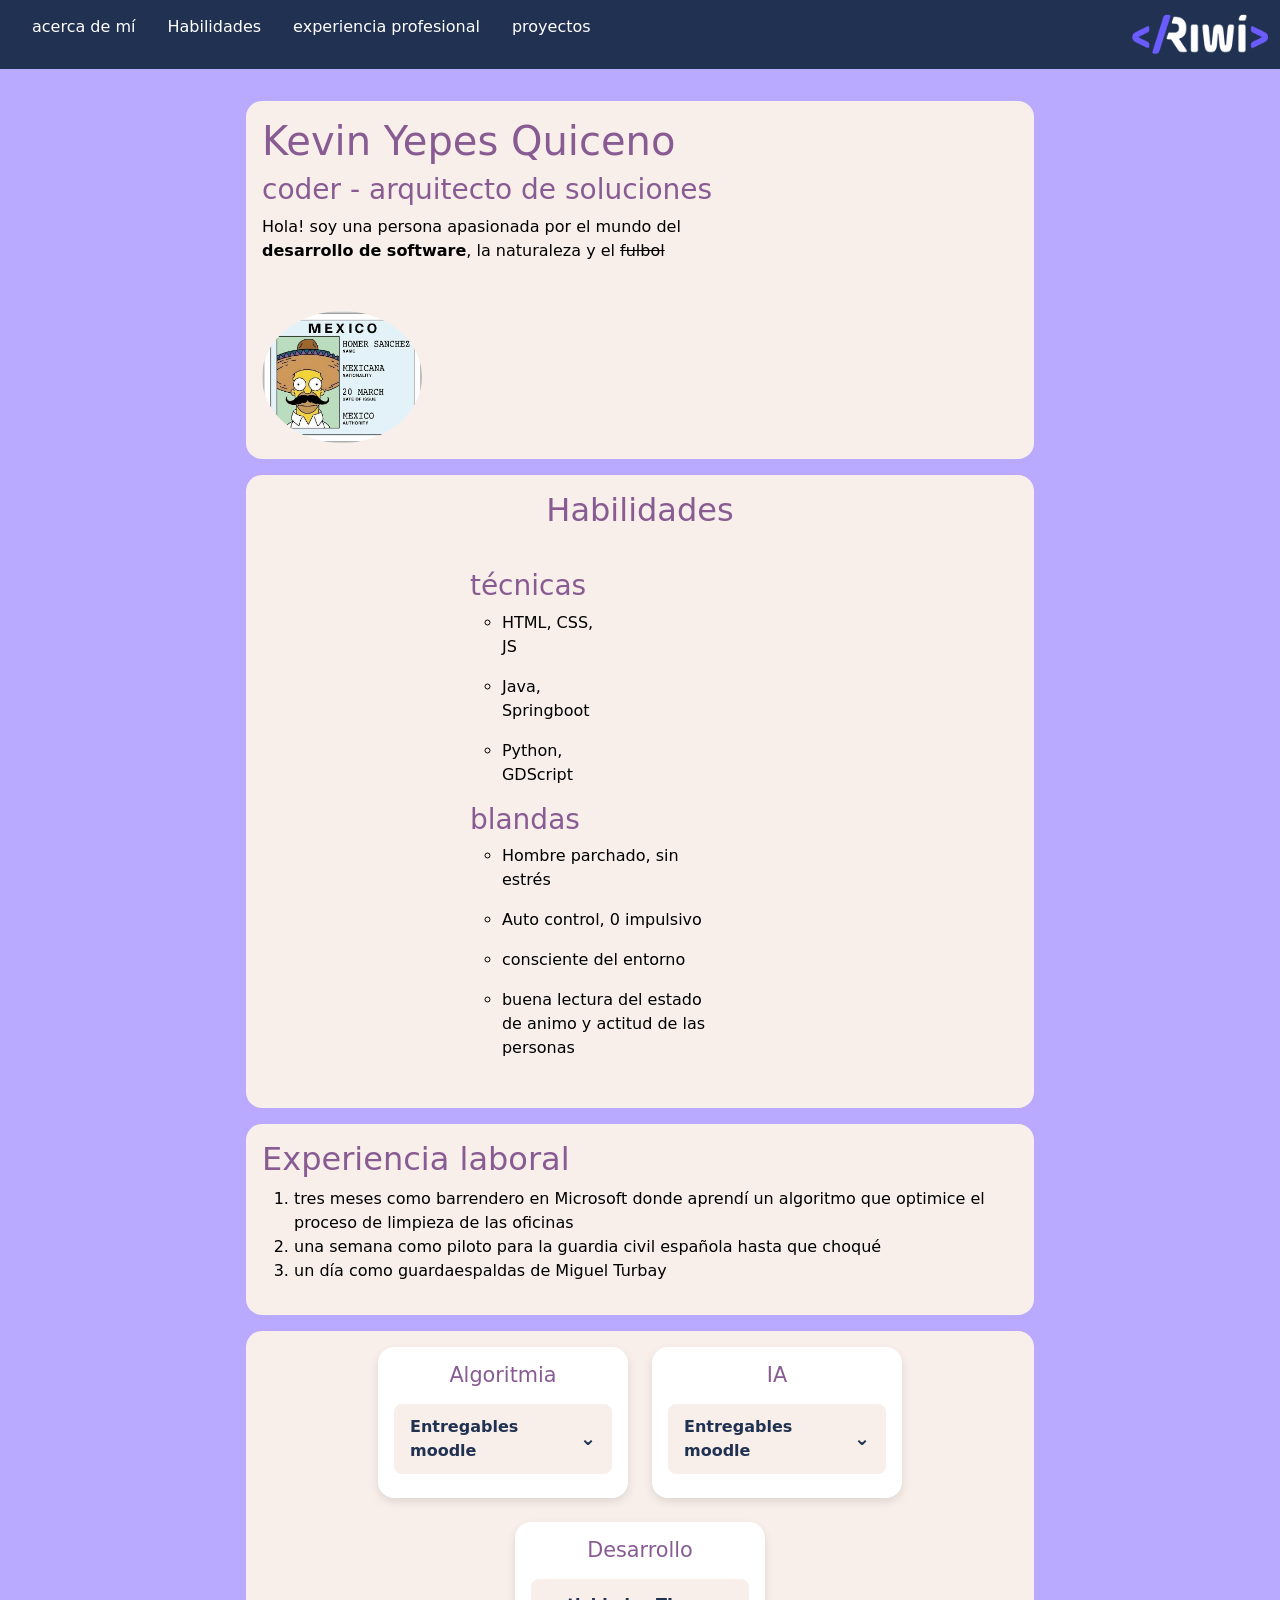
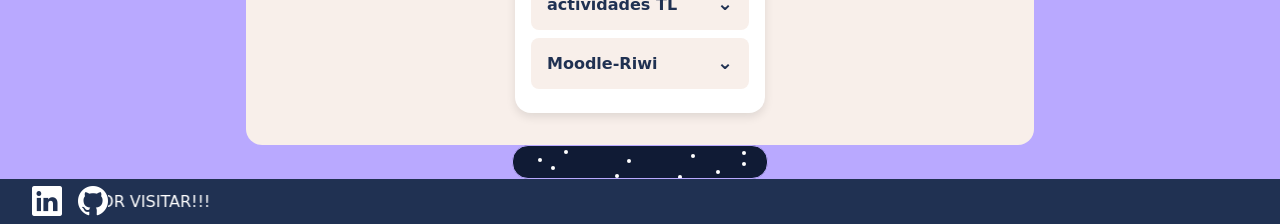
<file: index.html>
<!DOCTYPE html>
<html lang="en">

<head>
    <meta charset="UTF-8">
    <meta name="viewport" content="width=device-width, initial-scale=1.0">
    <title>Portfolio
    </title>
    <link rel="stylesheet" href="https://cdn.jsdelivr.net/npm/bootstrap-icons@1.5.0/font/bootstrap-icons.css">
    <link rel="stylesheet" href="style.css">
    <link href="https://cdn.jsdelivr.net/npm/bootstrap@5.3.8/dist/css/bootstrap.min.css" rel="stylesheet"
        integrity="sha384-sRIl4kxILFvY47J16cr9ZwB07vP4J8+LH7qKQnuqkuIAvNWLzeN8tE5YBujZqJLB" crossorigin="anonymous">
</head>

<body>

    <header>
        <nav>
            <ul>
                <li><a href="#about">acerca de mí</a></li>
                <li><a href="#habilidades">Habilidades</a></li>
                <li><a href="#experiencia">experiencia profesional</a></li>
                <li class="dropdown"><a href="#proyectos">proyectos</a>
                    <ul class="dropdown-menu">
                        <li><a href="#algoritmia">algoritmia</a></li>
                        <li><a href="#IA">inteligencia artificial</a></li>
                        <li><a href="#desarrollo">desarrollo</a></li>
                    </ul>
                </li>
            </ul>
            <img src="./images/logo-riwi.png" alt="logo de la compañía Riwi">
        </nav>
    </header>

    <main>
        <div class="centro">
            <section class="presentacion-container">
                <div class="presentacion" id="about">
                    <h1>Kevin Yepes Quiceno</h1>
                    <h3>coder - arquitecto de soluciones</h3>
                    <p>Hola! soy una persona apasionada por el mundo del <strong>desarrollo de software</strong>, la
                        naturaleza y el <strike>fulbol</strike></p>
                </div>
                <img src="./images/foto-perfil.jpg" alt="ilustración de Kevin">
            </section>




            <section class="info-container">
                <h2>Habilidades</h2>
                <section class="habilidades-container" id="habilidades">

                    <div class="habilidad">
                        <article class="habilidad">
                            <h3>técnicas</h3>
                            <ul>
                                <li>
                                    <p>HTML, CSS, JS</p>
                                </li>
                                <li>
                                    <p>Java, Springboot</p>
                                </li>
                                <li>
                                    <p>Python, GDScript</p>
                                </li>
                            </ul>
                        </article>
                    </div>

                    <div class="habilidad">
                        <h3>blandas</h3>
                        <article class="habilidad">

                            <ul>
                                <li>
                                    <p>Hombre parchado, sin estrés</p>
                                </li>
                                <li>
                                    <p>Auto control, 0 impulsivo</p>
                                </li>
                                <li>
                                    <p>consciente del entorno </p>
                                </li>
                                <li>
                                    <p>buena lectura del estado de animo y actitud de las personas</p>
                                </li>
                            </ul>
                        </article>
                    </div>
                </section>
            </section>

            <section class="experiencia" id="experiencia">
                <h2>Experiencia laboral</h2>
                <ol>
                    <li>tres meses como barrendero en Microsoft donde aprendí un algoritmo que optimice el proceso
                        de
                        limpieza de las oficinas</li>
                    <li>una semana como piloto para la guardia civil española hasta que choqué</li>
                    <li>un día como guardaespaldas de Miguel Turbay</li>
                </ol>
            </section>

            <section class="proyectos-container" id="proyectos">
                <ul>
                    <li id="algoritmia">
                        <h4>Algoritmia</h4>
                        <details name="actividades">
                            <summary>Entregables moodle</summary>
                            <details name="semanas">
                                <summary>semana 1, 2 y 3</summary>
                                <div class="card">
                                    <img src="./images/projects/entrega-IA.png" class="card-img-top image-fluid"
                                        alt="ilustracion de repositorio de IA">
                                    <div class="card-body">
                                        <h5 class="card-title">actividades de Algoritmia semana 1, 2 y 3</h5>
                                        <p class="card-text">repositorio con las actividades de la semana 1,2 y 3
                                        </p>
                                        <button class="ver-proyecto"><a
                                                href="https://github.com/kevinyepito/algoritmia-riwi"
                                                target="_blank">Ver en
                                                vivo</a></button>

                                    </div>
                                </div>
                            </details>
                        </details>
                    </li>
                    <li id="IA">
                        <h4>IA</h4>
                        <details name="actividades">
                            <summary>Entregables moodle</summary>
                            <details name="semanas">
                                <summary>semana 1, 2 y 3</summary>
                                <div class="card">
                                    <img src="./images/projects/entrega-IA.png" class="card-img-top image-fluid"
                                        alt="ilustracion de repositorio de IA">
                                    <div class="card-body">
                                        <h5 class="card-title">actividades de IA semana 1, 2 y 3</h5>
                                        <p class="card-text">repositorio con las actividades de la semana 1,2 y 3
                                        </p>
                                        <button class="ver-proyecto"><a
                                                href="https://github.com/kevinyepito/entrega-IA-riwi"
                                                target="_blank">Ver en
                                                vivo</a></button>

                                    </div>
                                </div>
                            </details>
                            <details name="semanas">
                                <summary>Proyecto grupal</summary>
                                <div class="card">
                                    <img src="./images/projects/biblioweb-IA.png" class="card-img-top image-fluid"
                                        alt="ilustracion de repositorio de IA">
                                    <div class="card-body">
                                        <h5 class="card-title">BIBLIOWEB</h5>
                                        <p class="card-text">página hecha con IA, malas prácticas y vibecoding
                                        </p>
                                        <button class="ver-proyecto"><a
                                                href="https://bibliowise-reading-companion.lovable.app/"
                                                target="_blank">Ver en
                                                vivo</a></button>

                                    </div>
                                </div>
                            </details>


                        </details>
                    </li>
                    <li class="dopdown" id="desarrollo">
                        <h4>Desarrollo</h4>
                        <details name="actividades">
                            <summary>actividades TL</summary>

                            <details name="actividades-tl">
                                <summary>Individuales</summary>
                                <details name="semanas">
                                    <summary>Semana 1</summary>
                                    <details name="proyectos-semana-1">
                                        <summary>página de eventos</summary>
                                        <div class="card">
                                            <img src="./images/projects/conferencia.png" class="card-img-top"
                                                alt="ilustración de proyecto de eventos">
                                            <div class="card-body">
                                                <h5 class="card-title">Página de eventos</h5>
                                                <p class="card-text">catalogo de conferencistas hecha con HTML y CSS
                                                    aplicando una estructura organizada para crear los componentes
                                                </p>
                                                <button class="ver-proyecto"><a
                                                        href="https://kevinyepito.github.io/conferencia/"
                                                        target="_blank">Ver en
                                                        vivo</a></button>

                                            </div>
                                        </div>
                                    </details>
                                    <details name="proyectos-semana-1">
                                        <summary>mi perfil</summary>
                                        <div class="card">
                                            <img src="./images/projects/hoja-de-vida.png"
                                                class="card-img-top image-fluid"
                                                alt="ilustracion de proyecto mi perfil">
                                            <div class="card-body">
                                                <h5 class="card-title">mi perfil</h5>
                                                <p class="card-text">Simple HTML desorganizado hecho con el fin de
                                                    aprender, incluye vídeo, imagen, audio, tabla,...
                                                </p>
                                                <button class="ver-proyecto"><a
                                                        href="https://kevinyepito.github.io/hoja-de-vida/"
                                                        target="_blank">Ver en
                                                        vivo</a></button>

                                            </div>
                                        </div>
                                    </details>
                                    <details name="proyectos-semana-1">
                                        <summary>comandos linux en terminal</summary>
                                        <div class="card">
                                            <img src="./images/projects/comandos-linux.png"
                                                class="card-img-top image-fluid"
                                                alt="ilustracion de repositorio del proyecto comandos linux">
                                            <div class="card-body">
                                                <h5 class="card-title">comandos linux</h5>
                                                <p class="card-text">repositorio con el resultado final de aplicar todos
                                                    los
                                                    pasos sugeridos en la terminal
                                                </p>
                                                <button class="ver-proyecto"><a
                                                        href="https://github.com/kevinyepito/comandos-linux"
                                                        target="_blank">Ver
                                                        en
                                                        vivo</a></button>

                                            </div>
                                        </div>

                                    </details>


                                </details>
                                <details name="semanas">
                                    <summary>Semana 2</summary>
                                    <details name="proyectos-semana-2">
                                        <summary>Librería de botones</summary>
                                        <div class="card">
                                            <img src="./images/projects/botones.png" class="card-img-top image-fluid"
                                                alt="ilustracion de proyecto librería de botones">
                                            <div class="card-body">
                                                <h5 class="card-title">librería de botones</h5>
                                                <p class="card-text">100 estilos de botones modificados con CSS para
                                                    cualquier
                                                    ocasión
                                                </p>
                                                <button class="ver-proyecto"><a
                                                        href="https://kevinyepito.github.io/botones/"
                                                        target="_blank">Ver en
                                                        vivo</a></button>

                                            </div>
                                        </div>

                                    </details>
                                    <details name="proyectos-semana-2">
                                        <summary>Recreación Start Bootstrap</summary>
                                        <div class="card">
                                            <img src="./images/projects/start-bootstrap.png"
                                                class="card-img-top image-fluid"
                                                alt="ilustracion de proyecto start bootstrap">
                                            <div class="card-body">
                                                <h5 class="card-title">start-bootstrap</h5>
                                                <p class="card-text">recrear la página de start bootstrap haciendola lo
                                                    más
                                                    parecido posible en el aspecto visual
                                                </p>
                                                <button class="ver-proyecto"><a
                                                        href="https://kevinyepito.github.io/start-bootstrap/"
                                                        target="_blank">Ver en
                                                        vivo</a></button>

                                            </div>
                                        </div>

                                    </details>
                                </details>
                                <details name="semanas">
                                    <summary>Semana 3</summary>
                                    <details name="proyectos-semana-3">
                                        <summary>kfc - menú</summary>
                                        <div class="card">
                                            <img src="./images/projects/kfc-menu.png" class="card-img-top image-fluid"
                                                alt="ilustracion de menú de kfc">
                                            <div class="card-body">
                                                <h5 class="card-title">kfc menú</h5>
                                                <p class="card-text">recrear menú de kfc y la opción de cambiar de tema
                                                    claro y oscuro con JS
                                                </p>
                                                <button class="ver-proyecto"><a
                                                        href="https://kevinyepito.github.io/kfc-menu/"
                                                        target="_blank">Ver
                                                        en
                                                        vivo</a></button>

                                            </div>
                                        </div>


                                    </details>
                                </details>

                            </details>
                            <details name="actividades-tl">
                                <summary>Grupales</summary>
                                <details name="proyecto">
                                    <summary>Biblioweb</summary>
                                    <div class="card">
                                        <img src="./images/projects/biblioweb.png" class="card-img-top image-fluid"
                                            alt="ilustracion de menú de kfc">
                                        <div class="card-body">
                                            <h5 class="card-title">Biblioteca biblioweb</h5>
                                            <p class="card-text">Página para ver catálogo para una biblioteca que solo
                                                permite
                                            </p>
                                            <button class="ver-proyecto"><a
                                                    href="https://c8-orion.github.io/libreria_bootstrap/"
                                                    target="_blank">Ver
                                                    en
                                                    vivo</a></button>

                                        </div>
                                    </div>
                                </details>

                            </details>

                        </details>



                        <details name="actividades">
                            <summary>Moodle-Riwi</summary>
                            <details name="semanas">
                                <summary>semana 1</summary>
                                <details name="proyectos-semana-1">
                                    <summary>Entregable de la semana</summary>
                                    <div class="card">
                                        <img src="./images/projects/rueda-libre.png" class="card-img-top image-fluid"
                                            alt="ilustracion de proyecto semana 1">
                                        <div class="card-body">
                                            <h5 class="card-title">Moodle día 1, 2 y 3</h5>
                                            <p class="card-text">Repositorio en GitHub con una página de perfil
                                                personal
                                                que
                                                usa encabezados, listas, enlaces, imágenes y una tabla.
                                                Estructura HTML semántica del proyecto modular (3 páginas enlazadas
                                                y
                                                formulario de contacto) publicada en GitHub Pages.
                                                Hoja de estilos externa aplicada al sitio, con variables CSS y
                                                espaciados
                                                consistentes en rem.
                                            </p>
                                            <button class="ver-proyecto"><a
                                                    href="https://kevinyepito.github.io/rueda-libre/"
                                                    target="_blank">Ver en
                                                    vivo</a></button>

                                        </div>
                                    </div>
                                </details>
                            </details>
                            <details name="semanas">
                                <summary>Semana 2</summary>
                                <details name="proyectos-semana-2">
                                    <summary>Entregable semana 2, repositorio</summary>

                                    <div class="card">
                                        <img src="./images/projects/semana-2-repositorio.png"
                                            class="card-img-top image-fluid" alt="ilustracion de repositorio github">
                                        <div class="card-body">
                                            <h5 class="card-title">Moodle día 1, 2 y 3</h5>
                                            <p class="card-text">Navbar, sección de tarjetas y layout general del
                                                sitio
                                                adaptados a móvil, tablet y escritorio.
                                                Sección del sitio maquetada con la grilla y utilidades de Bootstrap,
                                                comparada con la versión en CSS propio.
                                                Landing page con navbar, cards, formulario y modal de Bootstrap,
                                                personalizada con la paleta del proyecto.
                                            </p>
                                            <button class="ver-proyecto"><a
                                                    href="https://github.com/kevinyepito/entregable-semana-2"
                                                    target="_blank">Ver en
                                                    vivo</a></button>

                                        </div>
                                    </div>

                                </details>
                    </li>
                </ul>
            </section>
        </div>
        <div class="lado-derecho">
            <aside class="cielo-estrellado">
                <span class="estrella"></span>
                <span class="estrella"></span>
                <span class="estrella"></span>
                <span class="estrella"></span>
                <span class="estrella"></span>
                <span class="estrella"></span>
                <span class="estrella"></span>
                <span class="estrella"></span>
                <span class="estrella"></span>
                <span class="estrella"></span>

            </aside>

        </div>
    </main>
    <footer>
        <div class="social-webs-container">
            <div class="social-web hexagon"> <i class="bi bi-linkedin" style="font-size: 30px; color: white;"></i>
            </div>
            <div class="social-web hexagon"> <i class="bi bi-github" style="font-size: 30px; color: white;"></i>
            </div>
        </div>

        <marquee behavior="" direction="right">GRACIAS POR VISITAR!!!</marquee>
    </footer>

    <script src="https://cdn.jsdelivr.net/npm/bootstrap@5.3.8/dist/js/bootstrap.bundle.min.js"
        integrity="sha384-FKyoEForCGlyvwx9Hj09JcYn3nv7wiPVlz7YYwJrWVcXK/BmnVDxM+D2scQbITxI"
        crossorigin="anonymous"></script>

</html>
</file>
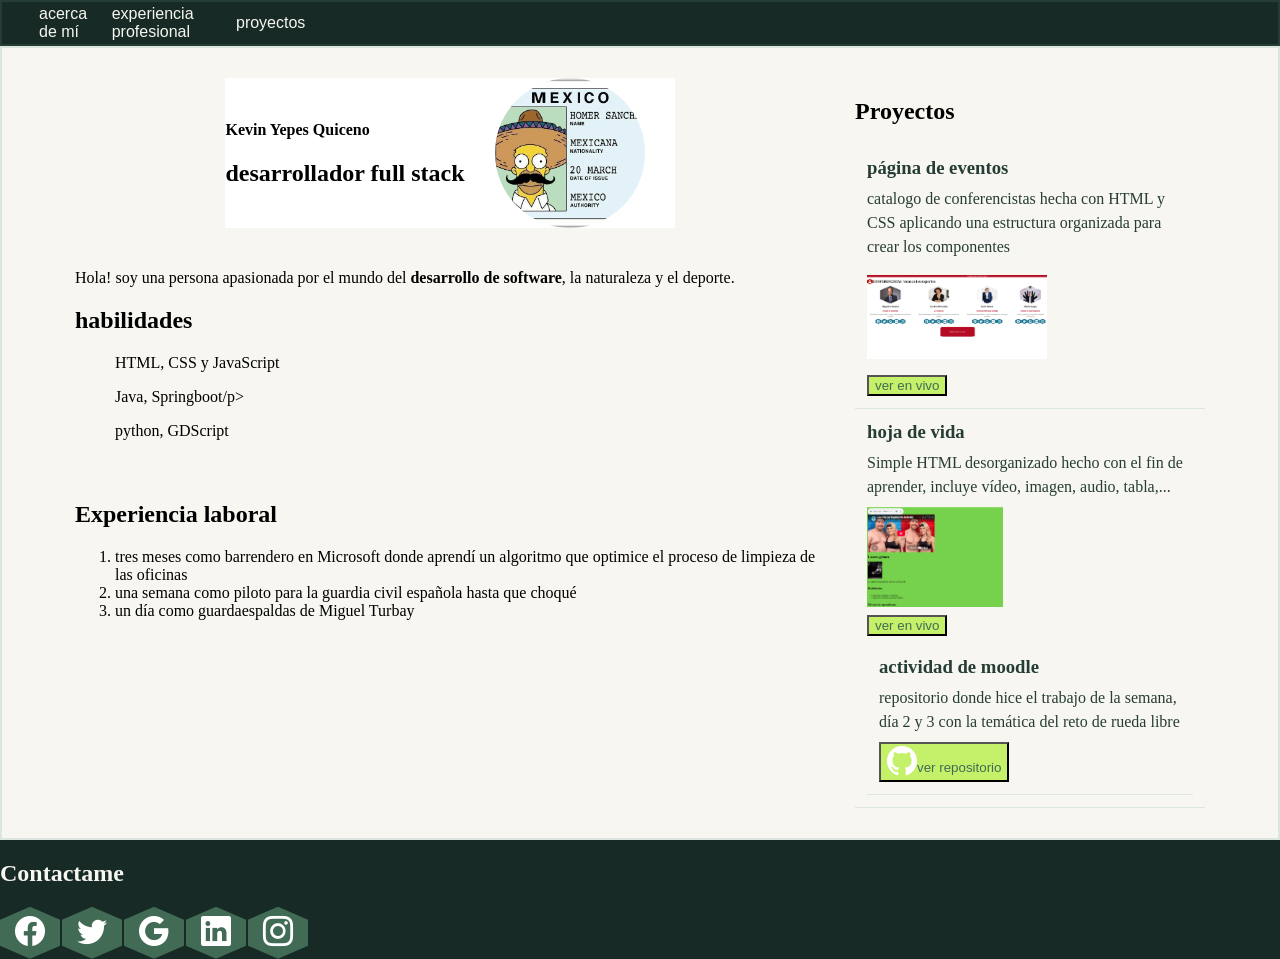
<file: index2.html>
<!DOCTYPE html>
<html lang="en">

<head>
    <meta charset="UTF-8">
    <meta name="viewport" content="width=device-width, initial-scale=1.0">
    <title>Portfolio
    </title>
    <link rel="stylesheet" href="https://cdn.jsdelivr.net/npm/bootstrap-icons@1.5.0/font/bootstrap-icons.css">
    <link rel="stylesheet" href="style2.css">
</head>

<body>
    <header>
        <nav>
            <table id="contenidos">
                <tr>
                    <td><a href="#informacion" class="contenido">acerca de mí</a></td>
                    <td><a href="#experiencia" class="contenido">experiencia profesional</a></td>
                    <td><a href="#proyectos" class="contenido">proyectos</a></td>
                </tr>
            </table>
        </nav>
    </header>
    <section id="main-container">
        <section id="presentacion-container">

            <main>


                <article id="presentacion">
                    <div id="nombre">
                        <h1>Kevin Yepes Quiceno</h1>
                        <h2>desarrollador full stack</h2>
                    </div>

                    <img id="foto-perfil" src="images/foto-perfil.jpg" alt="foto de perfil de kevin"><a
                        href="images/foto-perfil.jpg"></a>
                </article>

                <article id="informacion">
                    <p>Hola! soy una persona apasionada por el mundo del <strong>desarrollo de software</strong>, la
                        naturaleza
                        y el deporte.</p>
                    <h2>habilidades</h2>
                    <ul>
                        <li>
                            <p>HTML, CSS y JavaScript</p>
                        </li>
                        <li>
                            <p>Java, Springboot/p>
                        </li>
                        <li>
                            <p>python, GDScript</p>
                        </li>
                    </ul>
                </article>

                <article id="experiencia">
                    <h2>Experiencia laboral</h2>
                    <ol>
                        <li>tres meses como barrendero en Microsoft donde aprendí un algoritmo que optimice el proceso
                            de
                            limpieza de las oficinas</li>
                        <li>una semana como piloto para la guardia civil española hasta que choqué</li>
                        <li>un día como guardaespaldas de Miguel Turbay</li>
                    </ol>

                </article>


            </main>

        </section>



        <aside>
            <article id="proyectos">
                
                <h2>Proyectos</h2>
                <div class="project">
                    <h3>página de eventos</h3>
                    <p>catalogo de conferencistas hecha con HTML y CSS aplicando una estructura organizada para crear
                        los componentes</p>
                    <img src="images/conferencia.png" alt="ilustración de proyecto de eventos">
                    <button><a href="https://kevinyepito.github.io/conferencia/" target="_blank">ver en
                            vivo</a></button>

                </div>
                <div class="project">
                    <h3>hoja de vida</h3>
                    <p>Simple HTML desorganizado hecho con el fin de aprender, incluye vídeo, imagen, audio, tabla,...
                    </p>
                    <img src="images/hoja-de-vida.png" alt="ilustración del proyecto hoja de vida">
                    <button>
                        <a href="https://kevinyepito.github.io/hoja-de-vida/" target="_blank">ver en vivo</a>

                    </button>

                    <div class="project">
                        <h3>actividad de moodle</h3>
                        <p>repositorio donde hice el trabajo de la semana, día 2 y 3 con la temática del reto de rueda libre</p>
                        <button><i class="bi bi-github" style="font-size: 30px; color: white;"></i><a href="https://github.com/kevinyepito/rueda-libre" target="_blank">ver repositorio</a></button>

                    </div>

                </div>

            </article>

        </aside>
    </section>


    <footer>
        <h2>Contactame</h2>
        <div id="social-webs-container">
            <div class="social-web hexagon"> <i class="bi bi-facebook" style="font-size: 30px; color: white;"></i></div>
            <div class="social-web hexagon"> <i class="bi bi-twitter" style="font-size: 30px; color: white;"></i></div>
            <div class="social-web hexagon"> <i class="bi bi-google" style="font-size: 30px; color: white;"></i></div>
            <div class="social-web hexagon"> <i class="bi bi-linkedin" style="font-size: 30px; color: white;"></i></div>
            <div class="social-web hexagon"> <i class="bi bi-instagram" style="font-size: 30px; color: white;"></i>
            </div>
        </div>
    </footer>

</body>

</html>
</file>
<file: style.css>
* {
    box-sizing: border-box;
    margin: 0;
    padding: 0;

}

:root {
    --color-claro: #f8efea;
    --color-medio-1: #b9a9ff;
    --color-medio-2: #885b93;
    --color-oscuro: #203152;
    --color-texto-1: #000000;
    --color-texto-2: #ffff;
    --color-enlaces: #ef71bd;
}

img {
    max-width: 100%;
    height: auto;
}


/*header---------------------------------------------------*/
header {
    background-color: var(--color-oscuro);
}

header nav {
    display: flex;
    padding: 0, 2rem, 2rem, 0;
    justify-content: space-between;
    align-items: center;

}

header nav ul {
    display: flex;
    flex-wrap: wrap;
    gap: 2rem;
}

header nav ul li {
    list-style: none;
}

header nav ul li a {
    text-decoration: none;
    color: var(--color-texto-2);
}

header nav ul li a:hover {
    color: var(--color-enlaces);
}

header nav img {
    max-width: 10rem;

}

/*main---------------------------------------*/
main {
    padding-top: 1rem;
    background-color: var(--color-medio-1);
    display: flex;
    justify-content: center;
    flex-wrap: wrap;

}



section {
    margin-top: 1rem;
    background-color: var(--color-claro);
    color: var(--color-texto-1);
    display: flex;
    flex-direction: column;
    margin-left: auto;
    margin-right: auto;
    width: 90%;
    max-width: 75%;
    border-radius: 1rem;
    padding: 1rem;
    flex-wrap: wrap;
}

.presentacion-container {
    display: flex;
    flex-direction: row;
    gap: 2rem;

}

.presentacion-container img {
    width: 10rem;
    border-radius: 50%;
    object-fit: cover;
    max-width: 40%;
    height: auto;
}

section h1,
section h2,
section h3 {
    color: var(--color-medio-2);
}

.presentacion-container p {
    max-width: 60%;
}

.info-container h2 {
    align-self: center;

}

.habilidades-container {
    display: flex;
    flex-direction: row;
    justify-content: space-between;
    padding-left: 15%;
    padding-right: 15%;

}

.habilidades-container ul {
    list-style: circle;
}

.habilidades-container ul li {
    max-width: 70%;

}



/*proyectos------------------------------------------------*/

.proyectos-container {
    display: flex;
    flex-direction: column;
    gap: 1rem;
    padding: 1rem;
}

.proyectos-container>ul {
    display: flex;
    justify-content: center;
    align-items: flex-start;
    flex-wrap: wrap;
    gap: 1.5rem;
    list-style: none;
    padding: 0;
}

.proyectos-container ul li {
    list-style: none;
    width: 30%;
    min-width: 250px;
    background-color: white;
    padding: 1rem;
    border-radius: 1rem;
    box-shadow: 0 4px 10px rgba(0, 0, 0, 0.10);
}

.proyectos-container h4 {
    text-align: center;
    color: var(--color-medio-2);
    font-size: 1.3rem;
    margin-bottom: 1rem;
}

.proyectos-container details {
    margin: 0.5rem 0;
}

.proyectos-container summary {
    list-style: none;
    cursor: pointer;
    padding: 0.7rem 1rem;
    background-color: var(--color-claro);
    border-radius: 0.5rem;
    color: var(--color-oscuro);
    font-weight: bold;
    display: flex;
    justify-content: space-between;
    align-items: center;
}

/* Ocultar la flecha predeterminada """""lo hice coIA""""  */
.proyectos-container summary::-webkit-details-marker {
    display: none;
}

/* Crear nuestra propia flecha */
.proyectos-container summary::after {
    content: "⌄";
    font-size: 1.2rem;
    transition: transform 0.3s;
}

/* Girar la flecha cuando se abre */
.proyectos-container details[open]>summary::after {
    transform: rotate(180deg);
}

.proyectos-container details details {
    margin-left: 1rem;
    margin-top: 0.5rem;
}

.proyectos-container details details summary {
    background-color: var(--color-medio-2);
    color: var(--color-claro);
    font-size: 0.9rem;
}

.proyectos-container details details details summary {
    background-color: var(--color-medio-1);
    color: var(--color-oscuro);

    font-size: 0.85rem;
}

.proyectos-container details details details details summary{
    background-color: var(--color-oscuro);
    color: var(--color-claro);
}

.proyectos-container .card {
    background-color: var(--color-oscuro);
    color: var(--color-claro);
    border: none;
    border-radius: 1rem;
    overflow: hidden;
    box-shadow: 0 5px 15px rgba(32, 49, 82, 0.2);
    transition: transform 0.3s, box-shadow 0.3s;
}

.proyectos-container .card-img-top {
    width: 100%;
    height: 160px;
    object-fit: cover;
}

.proyectos-container .card-body {
    padding: 1.2rem;
}

.proyectos-container .card-title {
    color: var(--color-medio-1);
    font-size: 1.1rem;
    margin-bottom: 0.8rem;
}

.proyectos-container .card-text {
    color: var(--color-texto-2);
    font-size: 0.9rem;
    line-height: 1.6;
}

.proyectos-container .ver-proyecto {
    background-color: var(--color-enlaces);
    border: none;
    border-radius: 0.5rem;
    padding: 0.6rem 1rem;
    margin-top: 0.5rem;
    transition: background-color 0.3s, transform 0.3s;
}

.proyectos-container .ver-proyecto a {
    color: var(--color-oscuro);
    text-decoration: none;
    font-weight: bold;
}

.proyectos-container .ver-proyecto:hover {
    background-color: var(--color-medio-1);
    transform: scale(1.04);
}

.proyectos-container .card:hover {
    transform: translateY(-5px);
    box-shadow: 0 10px 20px rgba(32, 49, 82, 0.3);
}

/*aside-----------------------------------------------*/

.lado-derecho {
    width: 20%;
    max-width: 20%;
}

aside {
    background-color: var(--color-oscuro);
    border: solid 1px var(--color-medio-1);
    width: 100%;
    height: 100%;
    border-radius: 1rem;
    padding: 1rem;
}

@media (max-width: 1188px) {
    .lado-derecho {
        width: 100%;
        height: 100%;
    }

    .centro {
        width: 100%;
    }

    aside {
        margin: 0.5rem;
        width: 95vw;
        height: auto;
        padding: 2rem;
    }

    main {
        flex-direction: column;
    }
}

.cielo-estrellado {
    position: relative;
    overflow: hidden;
    background-color: #101b35;
    border-radius: 1rem;
}

.estrella {
    position: absolute;
    width: 4px;
    height: 4px;
    background-color: white;
    border-radius: 50%;
    animation: brillar 2s infinite alternate;
}

.estrella:nth-child(1) {
    top: 10%;
    left: 20%;
}

.estrella:nth-child(2) {
    top: 25%;
    left: 70%;
}

.estrella:nth-child(3) {
    top: 40%;
    left: 45%;
}

.estrella:nth-child(4) {
    top: 60%;
    left: 15%;
}

.estrella:nth-child(5) {
    top: 75%;
    left: 80%;
}

.estrella:nth-child(6) {
    top: 15%;
    left: 90%;
}

.estrella:nth-child(7) {
    top: 85%;
    left: 40%;
}

.estrella:nth-child(8) {
    top: 50%;
    left: 90%;
}

.estrella:nth-child(9) {
    top: 35%;
    left: 10%;
}

.estrella:nth-child(10) {
    top: 90%;
    left: 65%;
}

.estrella:nth-child(2n) {
    animation-duration: 3s;
}

.estrella:nth-child(3n) {
    animation-duration: 4s;
}

.estrella:nth-child(4n) {
    animation-delay: 1s;
}

@keyframes brillar {
    0% {
        opacity: 0.3;
        transform: translate(0, 0) scale(0.7);
    }

    50% {
        opacity: 1;
        transform: translate(5px, -8px) scale(1.3);
    }

    100% {
        opacity: 0.4;
        transform: translate(-3px, 4px) scale(0.8);
    }
}

/*footer-----------------------------------------------------------*/
footer {
    background-color: var(--color-oscuro);
    display: flex;
    color: var(--color-texto-2);
    justify-content: center;
    align-items: center;
}

.social-webs-container {
    display: flex;
    flex-direction: row;
    gap: 1rem;
    padding-left: 2rem;
}
</file>
<file: style2.css>
body {
    margin: 0;
}

header {
    border: 2px solid;
    border-color: #263D35;
    background-color: #172A26;

    display: flex;
    align-items: center;

}

#contenidos {

    gap: 20px;
    margin-left: 10%;
    margin-right: 10%;

}

.contenido {
    color: #F7F6F0;
    font-family: 'Lucida Sans', 'Lucida Sans Regular', 'Lucida Grande', 'Lucida Sans Unicode', Geneva, Verdana, sans-serif;
    font-size: 100%;
}

.contenido:hover {
    text-decoration: underline;
}

#main-container {
    border: 2px solid #DCE5DF;
    display: flex;
    justify-content: center;
    align-items: flex-start;
    gap: 30px;
    padding: 30px 5%;
    background-color: #F7F6F0;
}

main {
    background-color: #F7F6F0;
    display: grid;
    gap: 25px;
}
aside {
    flex: 1;
    max-width: 350px;
    min-width: 0;
}

#presentacion-container {
    flex: 2;
    max-width: 750px;
    min-width: 0;
}

footer {
    display: grid;
    max-width: 100%;
    margin-bottom: 0%;
    background-color: #172A26;
    color: #F7F6F0;
}

ul {
    list-style: none;
}

a {
    text-decoration: none;
    color: #426B55;

}

#presentacion {
    border-color: #DCE5DF;
    background-color: #FFFFFF;
    display: flex;
    align-items: center;
    gap: 30px;
    max-width: 100%;
    margin: 0 auto;
}

#foto-perfil {
    border-radius: 50%;
    width: 150px;
    height: 150px;
    object-fit: cover;
}

.project {
    color: blueviolet;
}

.project {
    color: #263D35;
    border-bottom: 1px solid #DCE5DF;
    display: flex;
    flex-direction: column;
    align-items: flex-start;
    gap: 8px;
    padding: 12px;
    box-sizing: border-box;
    width: 100%;
}

.project h3,
.project p {
    margin: 0;
}

.project p {
    line-height: 1.5;
}

.project img {
    display: block;
    width: 100%;
    max-width: 180px;
    height: 100px;
    object-fit: contain;
    object-position: left center;
    box-sizing: border-box;
}

button {
    background-color: #C4F06A;
    transition: all 0.2s ease;
}

button:hover {
    scale: 1.25;

}

#foto-perfil:hover {
    cursor: pointer;

}

.hexagon {

    clip-path: polygon(50% 0%, 100% 25%, 100% 75%, 50% 100%, 0% 75%, 0% 25%);
    display: flex;
    justify-content: center;
    align-items: center;
}   

#social-webs-container {
    display: flex;
    gap: 2px;
    align-items: center;
    
}

.social-web{
   background-color: #426B55;
    width: 60px;
    height: 52px;
    transition: all 0.2s ease; 
}

.social-web:hover{
    cursor: pointer;
    transition: all 0.2s ease;
    background-color: #263D35;
}

/*para responsive*/
*{
    box-sizing: border-box;
}

img {
    max-width: 100%;
}
</file>
